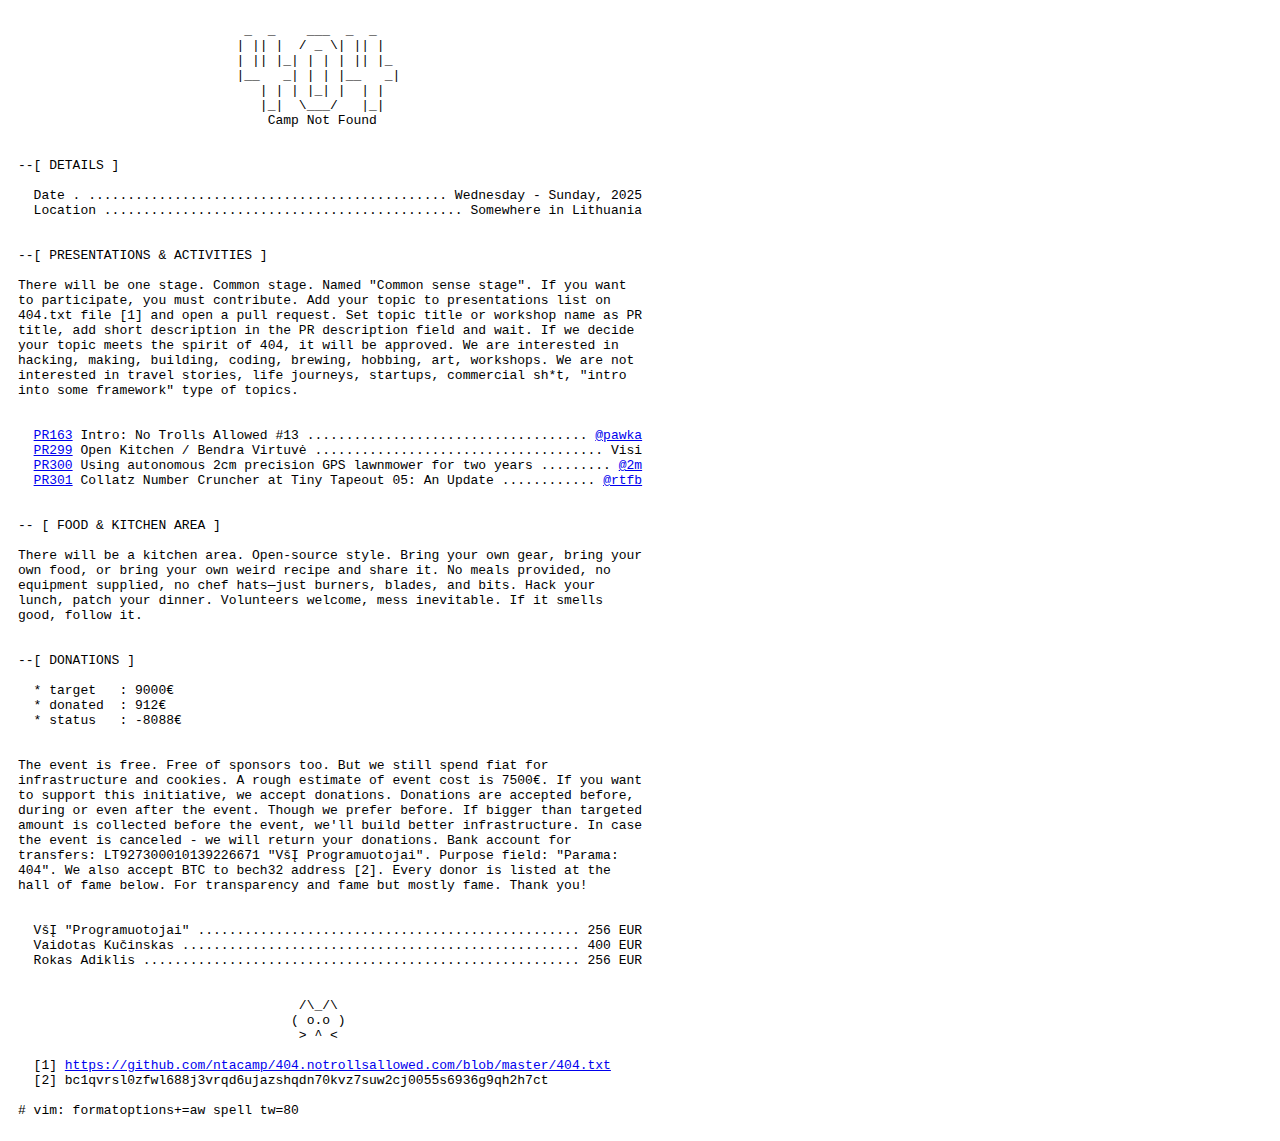
<file: index.html>
<!DOCTYPE html>
<html lang="en">
<head>
    <meta charset="UTF-8">
    <meta name="viewport" content="width=device-width, initial-scale=1.0">
    <title>404</title>
    <style>
        pre {
            word-wrap: break-word;
            padding: 10px;
            border-radius: 5px;
            max-width: 100%;
            box-sizing: border-box;
            overflow-x: auto;
        }
    </style>
</head>
<body>
<pre>
                             _  _    ___  _  _
                            | || |  / _ \| || |
                            | || |_| | | | || |_
                            |__   _| | | |__   _|
                               | | | |_| |  | |
                               |_|  \___/   |_|
                                Camp Not Found


--[ DETAILS ]

  Date . .............................................. Wednesday - Sunday, 2025
  Location .............................................. Somewhere in Lithuania


--[ PRESENTATIONS & ACTIVITIES ]

There will be one stage. Common stage. Named "Common sense stage". If you want
to participate, you must contribute. Add your topic to presentations list on
404.txt file [1] and open a pull request. Set topic title or workshop name as PR
title, add short description in the PR description field and wait. If we decide
your topic meets the spirit of 404, it will be approved. We are interested in
hacking, making, building, coding, brewing, hobbing, art, workshops. We are not
interested in travel stories, life journeys, startups, commercial sh*t, "intro
into some framework" type of topics.


  <a href="https://github.com/ntacamp/404.notrollsallowed.com/pull/163">PR163</a> Intro: No Trolls Allowed #13 .................................... <a href="https://github.com/pawka">@pawka</a>
  <a href="https://github.com/ntacamp/404.notrollsallowed.com/pull/299">PR299</a> Open Kitchen / Bendra Virtuvė ..................................... Visi
  <a href="https://github.com/ntacamp/404.notrollsallowed.com/pull/300">PR300</a> Using autonomous 2cm precision GPS lawnmower for two years ......... <a href="https://github.com/2m">@2m</a>
  <a href="https://github.com/ntacamp/404.notrollsallowed.com/pull/301">PR301</a> Collatz Number Cruncher at Tiny Tapeout 05: An Update ............ <a href="https://github.com/rtfb">@rtfb</a>


-- [ FOOD & KITCHEN AREA ]

There will be a kitchen area. Open-source style. Bring your own gear, bring your
own food, or bring your own weird recipe and share it. No meals provided, no
equipment supplied, no chef hats—just burners, blades, and bits. Hack your
lunch, patch your dinner. Volunteers welcome, mess inevitable. If it smells
good, follow it.


--[ DONATIONS ]

  * target   : 9000€
  * donated  : 912€
  * status   : -8088€


The event is free. Free of sponsors too. But we still spend fiat for
infrastructure and cookies. A rough estimate of event cost is 7500€. If you want
to support this initiative, we accept donations. Donations are accepted before,
during or even after the event. Though we prefer before. If bigger than targeted
amount is collected before the event, we'll build better infrastructure. In case
the event is canceled - we will return your donations. Bank account for
transfers: LT927300010139226671 "VšĮ Programuotojai". Purpose field: "Parama:
404". We also accept BTC to bech32 address [2]. Every donor is listed at the
hall of fame below. For transparency and fame but mostly fame. Thank you!


  VšĮ "Programuotojai" ................................................. 256 EUR
  Vaidotas Kučinskas ................................................... 400 EUR
  Rokas Adiklis ........................................................ 256 EUR


                                    /\_/\
                                   ( o.o )
                                    > ^ <

  [1] <a href="https://github.com/ntacamp/404.notrollsallowed.com/blob/master/404.txt">https://github.com/ntacamp/404.notrollsallowed.com/blob/master/404.txt</a>
  [2] bc1qvrsl0zfwl688j3vrqd6ujazshqdn70kvz7suw2cj0055s6936g9qh2h7ct

# vim: formatoptions+=aw spell tw=80
</pre>
</body>
</html>
</file>
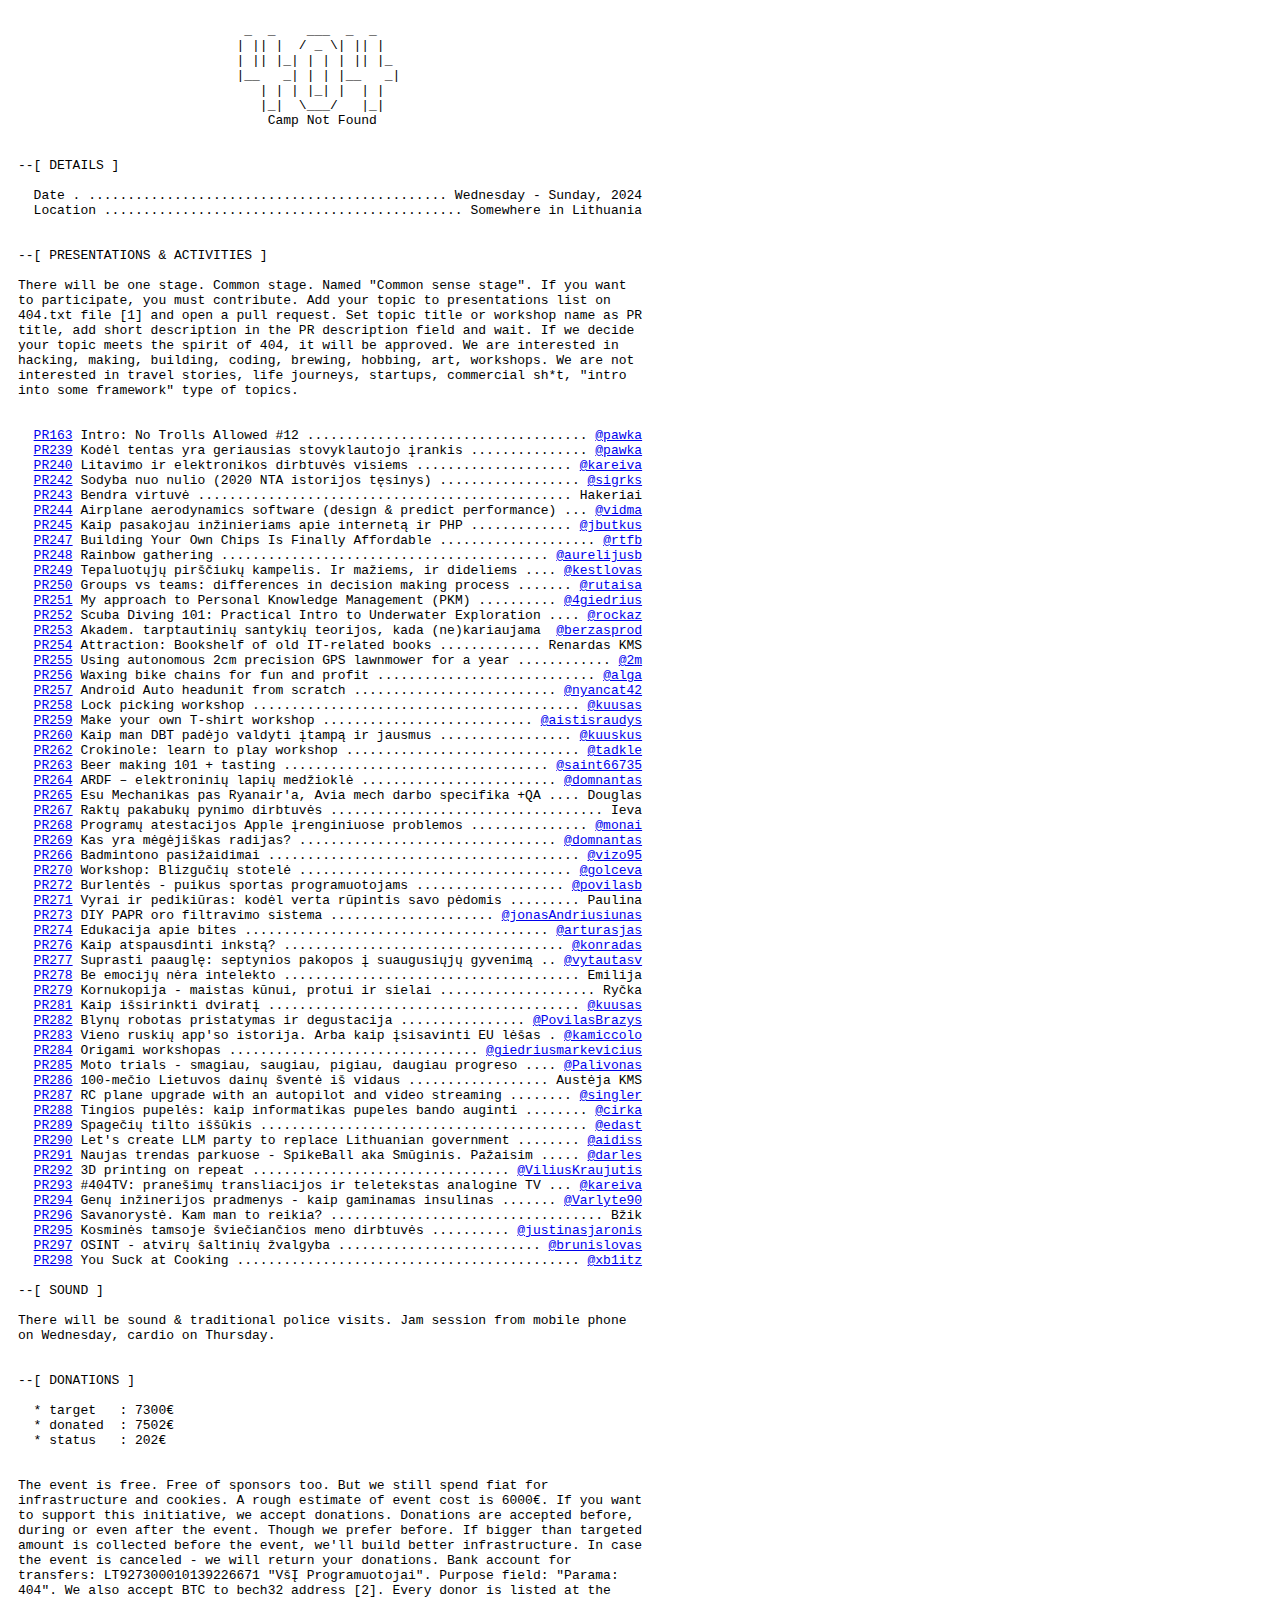
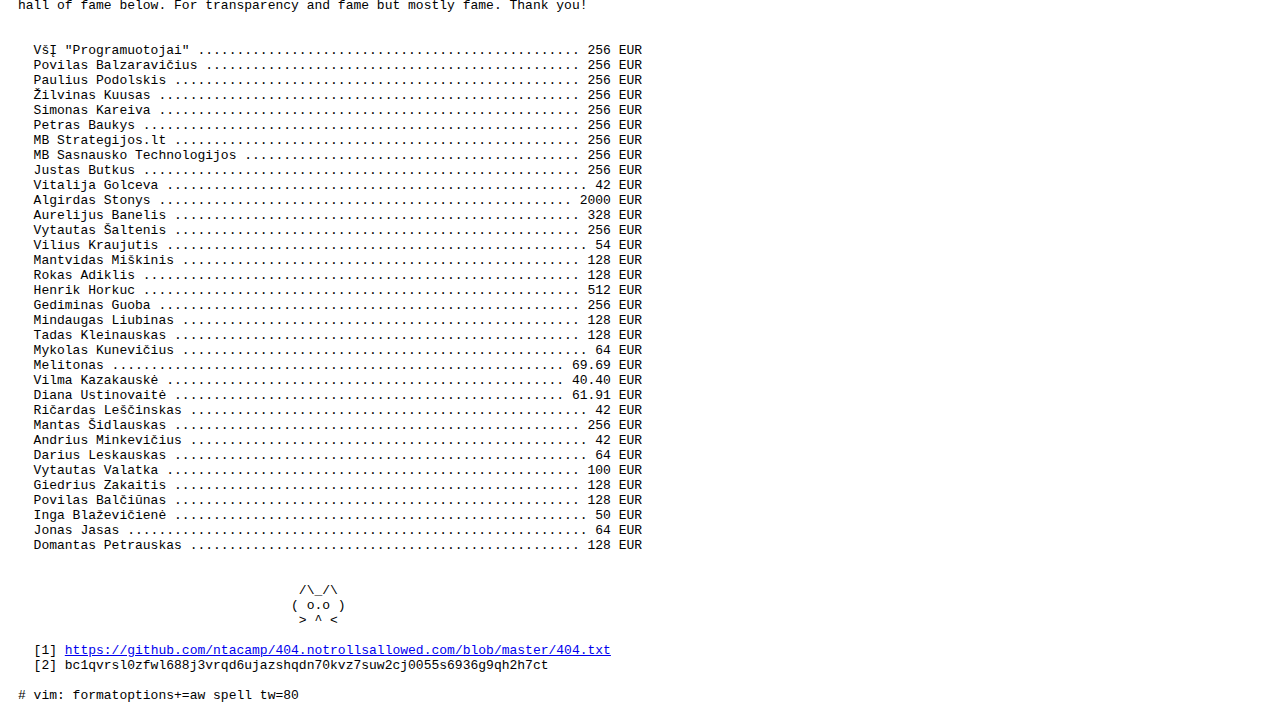
<file: 2024/index.html>
<!DOCTYPE html>
<html lang="en">
<head>
    <meta charset="UTF-8">
    <meta name="viewport" content="width=device-width, initial-scale=1.0">
    <title>404</title>
    <style>
        pre {
            word-wrap: break-word;
            padding: 10px;
            border-radius: 5px;
            max-width: 100%;
            box-sizing: border-box;
            overflow-x: auto;
        }
    </style>
</head>
<body>
<pre>
                             _  _    ___  _  _
                            | || |  / _ \| || |
                            | || |_| | | | || |_
                            |__   _| | | |__   _|
                               | | | |_| |  | |
                               |_|  \___/   |_|
                                Camp Not Found


--[ DETAILS ]

  Date . .............................................. Wednesday - Sunday, 2024
  Location .............................................. Somewhere in Lithuania


--[ PRESENTATIONS & ACTIVITIES ]

There will be one stage. Common stage. Named "Common sense stage". If you want
to participate, you must contribute. Add your topic to presentations list on
404.txt file [1] and open a pull request. Set topic title or workshop name as PR
title, add short description in the PR description field and wait. If we decide
your topic meets the spirit of 404, it will be approved. We are interested in
hacking, making, building, coding, brewing, hobbing, art, workshops. We are not
interested in travel stories, life journeys, startups, commercial sh*t, "intro
into some framework" type of topics.


  <a href="https://github.com/ntacamp/404.notrollsallowed.com/pull/163">PR163</a> Intro: No Trolls Allowed #12 .................................... <a href="https://github.com/pawka">@pawka</a>
  <a href="https://github.com/ntacamp/404.notrollsallowed.com/pull/239">PR239</a> Kodėl tentas yra geriausias stovyklautojo įrankis ............... <a href="https://github.com/pawka">@pawka</a>
  <a href="https://github.com/ntacamp/404.notrollsallowed.com/pull/240">PR240</a> Litavimo ir elektronikos dirbtuvės visiems .................... <a href="https://github.com/kareiva">@kareiva</a>
  <a href="https://github.com/ntacamp/404.notrollsallowed.com/pull/242">PR242</a> Sodyba nuo nulio (2020 NTA istorijos tęsinys) .................. <a href="https://github.com/sigrks">@sigrks</a>
  <a href="https://github.com/ntacamp/404.notrollsallowed.com/pull/243">PR243</a> Bendra virtuvė ................................................ Hakeriai
  <a href="https://github.com/ntacamp/404.notrollsallowed.com/pull/244">PR244</a> Airplane aerodynamics software (design & predict performance) ... <a href="https://github.com/vidma">@vidma</a>
  <a href="https://github.com/ntacamp/404.notrollsallowed.com/pull/245">PR245</a> Kaip pasakojau inžinieriams apie internetą ir PHP ............. <a href="https://github.com/jbutkus">@jbutkus</a>
  <a href="https://github.com/ntacamp/404.notrollsallowed.com/pull/247">PR247</a> Building Your Own Chips Is Finally Affordable .................... <a href="https://github.com/rtfb">@rtfb</a>
  <a href="https://github.com/ntacamp/404.notrollsallowed.com/pull/248">PR248</a> Rainbow gathering .......................................... <a href="https://github.com/aurelijusb">@aurelijusb</a>
  <a href="https://github.com/ntacamp/404.notrollsallowed.com/pull/249">PR249</a> Tepaluotųjų pirščiukų kampelis. Ir mažiems, ir dideliems .... <a href="https://github.com/kestlovas">@kestlovas</a>
  <a href="https://github.com/ntacamp/404.notrollsallowed.com/pull/250">PR250</a> Groups vs teams: differences in decision making process ....... <a href="https://github.com/rutaisa">@rutaisa</a>
  <a href="https://github.com/ntacamp/404.notrollsallowed.com/pull/251">PR251</a> My approach to Personal Knowledge Management (PKM) .......... <a href="https://github.com/4giedrius">@4giedrius</a>
  <a href="https://github.com/ntacamp/404.notrollsallowed.com/pull/252">PR252</a> Scuba Diving 101: Practical Intro to Underwater Exploration .... <a href="https://github.com/rockaz">@rockaz</a>
  <a href="https://github.com/ntacamp/404.notrollsallowed.com/pull/253">PR253</a> Akadem. tarptautinių santykių teorijos, kada (ne)kariaujama  <a href="https://github.com/berzasprod">@berzasprod</a>
  <a href="https://github.com/ntacamp/404.notrollsallowed.com/pull/254">PR254</a> Attraction: Bookshelf of old IT-related books ............. Renardas KMS
  <a href="https://github.com/ntacamp/404.notrollsallowed.com/pull/255">PR255</a> Using autonomous 2cm precision GPS lawnmower for a year ............ <a href="https://github.com/2m">@2m</a>
  <a href="https://github.com/ntacamp/404.notrollsallowed.com/pull/256">PR256</a> Waxing bike chains for fun and profit ............................ <a href="https://github.com/alga">@alga</a>
  <a href="https://github.com/ntacamp/404.notrollsallowed.com/pull/257">PR257</a> Android Auto headunit from scratch .......................... <a href="https://github.com/nyancat42">@nyancat42</a>
  <a href="https://github.com/ntacamp/404.notrollsallowed.com/pull/258">PR258</a> Lock picking workshop .......................................... <a href="https://github.com/kuusas">@kuusas</a>
  <a href="https://github.com/ntacamp/404.notrollsallowed.com/pull/259">PR259</a> Make your own T-shirt workshop ........................... <a href="https://github.com/aistisraudys">@aistisraudys</a>
  <a href="https://github.com/ntacamp/404.notrollsallowed.com/pull/260">PR260</a> Kaip man DBT padėjo valdyti įtampą ir jausmus ................. <a href="https://github.com/kuuskus">@kuuskus</a>
  <a href="https://github.com/ntacamp/404.notrollsallowed.com/pull/262">PR262</a> Crokinole: learn to play workshop .............................. <a href="https://github.com/tadkle">@tadkle</a>
  <a href="https://github.com/ntacamp/404.notrollsallowed.com/pull/263">PR263</a> Beer making 101 + tasting .................................. <a href="https://github.com/saint66735">@saint66735</a>
  <a href="https://github.com/ntacamp/404.notrollsallowed.com/pull/264">PR264</a> ARDF – elektroninių lapių medžioklė ......................... <a href="https://github.com/domnantas">@domnantas</a>
  <a href="https://github.com/ntacamp/404.notrollsallowed.com/pull/265">PR265</a> Esu Mechanikas pas Ryanair'a, Avia mech darbo specifika +QA .... Douglas
  <a href="https://github.com/ntacamp/404.notrollsallowed.com/pull/267">PR267</a> Raktų pakabukų pynimo dirbtuvės ................................... Ieva
  <a href="https://github.com/ntacamp/404.notrollsallowed.com/pull/268">PR268</a> Programų atestacijos Apple įrenginiuose problemos ............... <a href="https://github.com/monai">@monai</a>
  <a href="https://github.com/ntacamp/404.notrollsallowed.com/pull/269">PR269</a> Kas yra mėgėjiškas radijas? ................................. <a href="https://github.com/domnantas">@domnantas</a>
  <a href="https://github.com/ntacamp/404.notrollsallowed.com/pull/266">PR266</a> Badmintono pasižaidimai ........................................ <a href="https://github.com/vizo95">@vizo95</a>
  <a href="https://github.com/ntacamp/404.notrollsallowed.com/pull/270">PR270</a> Workshop: Blizgučių stotelė ................................... <a href="https://github.com/golceva">@golceva</a>
  <a href="https://github.com/ntacamp/404.notrollsallowed.com/pull/272">PR272</a> Burlentės - puikus sportas programuotojams ................... <a href="https://github.com/povilasb">@povilasb</a>
  <a href="https://github.com/ntacamp/404.notrollsallowed.com/pull/271">PR271</a> Vyrai ir pedikiūras: kodėl verta rūpintis savo pėdomis ......... Paulina
  <a href="https://github.com/ntacamp/404.notrollsallowed.com/pull/273">PR273</a> DIY PAPR oro filtravimo sistema ..................... <a href="https://github.com/jonasAndriusiunas">@jonasAndriusiunas</a>
  <a href="https://github.com/ntacamp/404.notrollsallowed.com/pull/274">PR274</a> Edukacija apie bites ....................................... <a href="https://github.com/arturasjas">@arturasjas</a>
  <a href="https://github.com/ntacamp/404.notrollsallowed.com/pull/276">PR276</a> Kaip atspausdinti inkstą? .................................... <a href="https://github.com/konradas">@konradas</a>
  <a href="https://github.com/ntacamp/404.notrollsallowed.com/pull/277">PR277</a> Suprasti paauglę: septynios pakopos į suaugusiųjų gyvenimą .. <a href="https://github.com/vytautasv">@vytautasv</a>
  <a href="https://github.com/ntacamp/404.notrollsallowed.com/pull/278">PR278</a> Be emocijų nėra intelekto ...................................... Emilija
  <a href="https://github.com/ntacamp/404.notrollsallowed.com/pull/279">PR279</a> Kornukopija - maistas kūnui, protui ir sielai .................... Ryčka
  <a href="https://github.com/ntacamp/404.notrollsallowed.com/pull/281">PR281</a> Kaip išsirinkti dviratį ........................................ <a href="https://github.com/kuusas">@kuusas</a>
  <a href="https://github.com/ntacamp/404.notrollsallowed.com/pull/282">PR282</a> Blynų robotas pristatymas ir degustacija ................ <a href="https://github.com/PovilasBrazys">@PovilasBrazys</a>
  <a href="https://github.com/ntacamp/404.notrollsallowed.com/pull/283">PR283</a> Vieno ruskių app'so istorija. Arba kaip įsisavinti EU lėšas . <a href="https://github.com/kamiccolo">@kamiccolo</a>
  <a href="https://github.com/ntacamp/404.notrollsallowed.com/pull/284">PR284</a> Origami workshopas ................................ <a href="https://github.com/giedriusmarkevicius">@giedriusmarkevicius</a>
  <a href="https://github.com/ntacamp/404.notrollsallowed.com/pull/285">PR285</a> Moto trials - smagiau, saugiau, pigiau, daugiau progreso .... <a href="https://github.com/Palivonas">@Palivonas</a>
  <a href="https://github.com/ntacamp/404.notrollsallowed.com/pull/286">PR286</a> 100-mečio Lietuvos dainų šventė iš vidaus .................. Austėja KMS
  <a href="https://github.com/ntacamp/404.notrollsallowed.com/pull/287">PR287</a> RC plane upgrade with an autopilot and video streaming ........ <a href="https://github.com/singler">@singler</a>
  <a href="https://github.com/ntacamp/404.notrollsallowed.com/pull/288">PR288</a> Tingios pupelės: kaip informatikas pupeles bando auginti ........ <a href="https://github.com/cirka">@cirka</a>
  <a href="https://github.com/ntacamp/404.notrollsallowed.com/pull/289">PR289</a> Spagečių tilto iššūkis .......................................... <a href="https://github.com/edast">@edast</a>
  <a href="https://github.com/ntacamp/404.notrollsallowed.com/pull/290">PR290</a> Let's create LLM party to replace Lithuanian government ........ <a href="https://github.com/aidiss">@aidiss</a>
  <a href="https://github.com/ntacamp/404.notrollsallowed.com/pull/291">PR291</a> Naujas trendas parkuose - SpikeBall aka Smūginis. Pažaisim ..... <a href="https://github.com/darles">@darles</a>
  <a href="https://github.com/ntacamp/404.notrollsallowed.com/pull/292">PR292</a> 3D printing on repeat ................................. <a href="https://github.com/ViliusKraujutis">@ViliusKraujutis</a>
  <a href="https://github.com/ntacamp/404.notrollsallowed.com/pull/293">PR293</a> #404TV: pranešimų transliacijos ir teletekstas analogine TV ... <a href="https://github.com/kareiva">@kareiva</a>
  <a href="https://github.com/ntacamp/404.notrollsallowed.com/pull/294">PR294</a> Genų inžinerijos pradmenys - kaip gaminamas insulinas ....... <a href="https://github.com/Varlyte90">@Varlyte90</a>
  <a href="https://github.com/ntacamp/404.notrollsallowed.com/pull/296">PR296</a> Savanorystė. Kam man to reikia? ................................... Bžik
  <a href="https://github.com/ntacamp/404.notrollsallowed.com/pull/295">PR295</a> Kosminės tamsoje šviečiančios meno dirbtuvės .......... <a href="https://github.com/justinasjaronis">@justinasjaronis</a>
  <a href="https://github.com/ntacamp/404.notrollsallowed.com/pull/297">PR297</a> OSINT - atvirų šaltinių žvalgyba .......................... <a href="https://github.com/brunislovas">@brunislovas</a>
  <a href="https://github.com/ntacamp/404.notrollsallowed.com/pull/298">PR298</a> You Suck at Cooking ............................................ <a href="https://github.com/xb1itz">@xb1itz</a>

--[ SOUND ]

There will be sound & traditional police visits. Jam session from mobile phone
on Wednesday, cardio on Thursday.


--[ DONATIONS ]

  * target   : 7300€
  * donated  : 7502€
  * status   : 202€


The event is free. Free of sponsors too. But we still spend fiat for
infrastructure and cookies. A rough estimate of event cost is 6000€. If you want
to support this initiative, we accept donations. Donations are accepted before,
during or even after the event. Though we prefer before. If bigger than targeted
amount is collected before the event, we'll build better infrastructure. In case
the event is canceled - we will return your donations. Bank account for
transfers: LT927300010139226671 "VšĮ Programuotojai". Purpose field: "Parama:
404". We also accept BTC to bech32 address [2]. Every donor is listed at the
hall of fame below. For transparency and fame but mostly fame. Thank you!


  VšĮ "Programuotojai" ................................................. 256 EUR
  Povilas Balzaravičius ................................................ 256 EUR
  Paulius Podolskis .................................................... 256 EUR
  Žilvinas Kuusas ...................................................... 256 EUR
  Simonas Kareiva ...................................................... 256 EUR
  Petras Baukys ........................................................ 256 EUR
  MB Strategijos.lt .................................................... 256 EUR
  MB Sasnausko Technologijos ........................................... 256 EUR
  Justas Butkus ........................................................ 256 EUR
  Vitalija Golceva ...................................................... 42 EUR
  Algirdas Stonys ..................................................... 2000 EUR
  Aurelijus Banelis .................................................... 328 EUR
  Vytautas Šaltenis .................................................... 256 EUR
  Vilius Kraujutis ...................................................... 54 EUR
  Mantvidas Miškinis ................................................... 128 EUR
  Rokas Adiklis ........................................................ 128 EUR
  Henrik Horkuc ........................................................ 512 EUR
  Gediminas Guoba ...................................................... 256 EUR
  Mindaugas Liubinas ................................................... 128 EUR
  Tadas Kleinauskas .................................................... 128 EUR
  Mykolas Kunevičius .................................................... 64 EUR
  Melitonas .......................................................... 69.69 EUR
  Vilma Kazakauskė ................................................... 40.40 EUR
  Diana Ustinovaitė .................................................. 61.91 EUR
  Ričardas Leščinskas ................................................... 42 EUR
  Mantas Šidlauskas .................................................... 256 EUR
  Andrius Minkevičius ................................................... 42 EUR
  Darius Leskauskas ..................................................... 64 EUR
  Vytautas Valatka ..................................................... 100 EUR
  Giedrius Zakaitis .................................................... 128 EUR
  Povilas Balčiūnas .................................................... 128 EUR
  Inga Blaževičienė ..................................................... 50 EUR
  Jonas Jasas ........................................................... 64 EUR
  Domantas Petrauskas .................................................. 128 EUR


                                    /\_/\
                                   ( o.o )
                                    > ^ <

  [1] <a href="https://github.com/ntacamp/404.notrollsallowed.com/blob/master/404.txt">https://github.com/ntacamp/404.notrollsallowed.com/blob/master/404.txt</a>
  [2] bc1qvrsl0zfwl688j3vrqd6ujazshqdn70kvz7suw2cj0055s6936g9qh2h7ct

# vim: formatoptions+=aw spell tw=80
</pre>
</body>
</html>
</file>
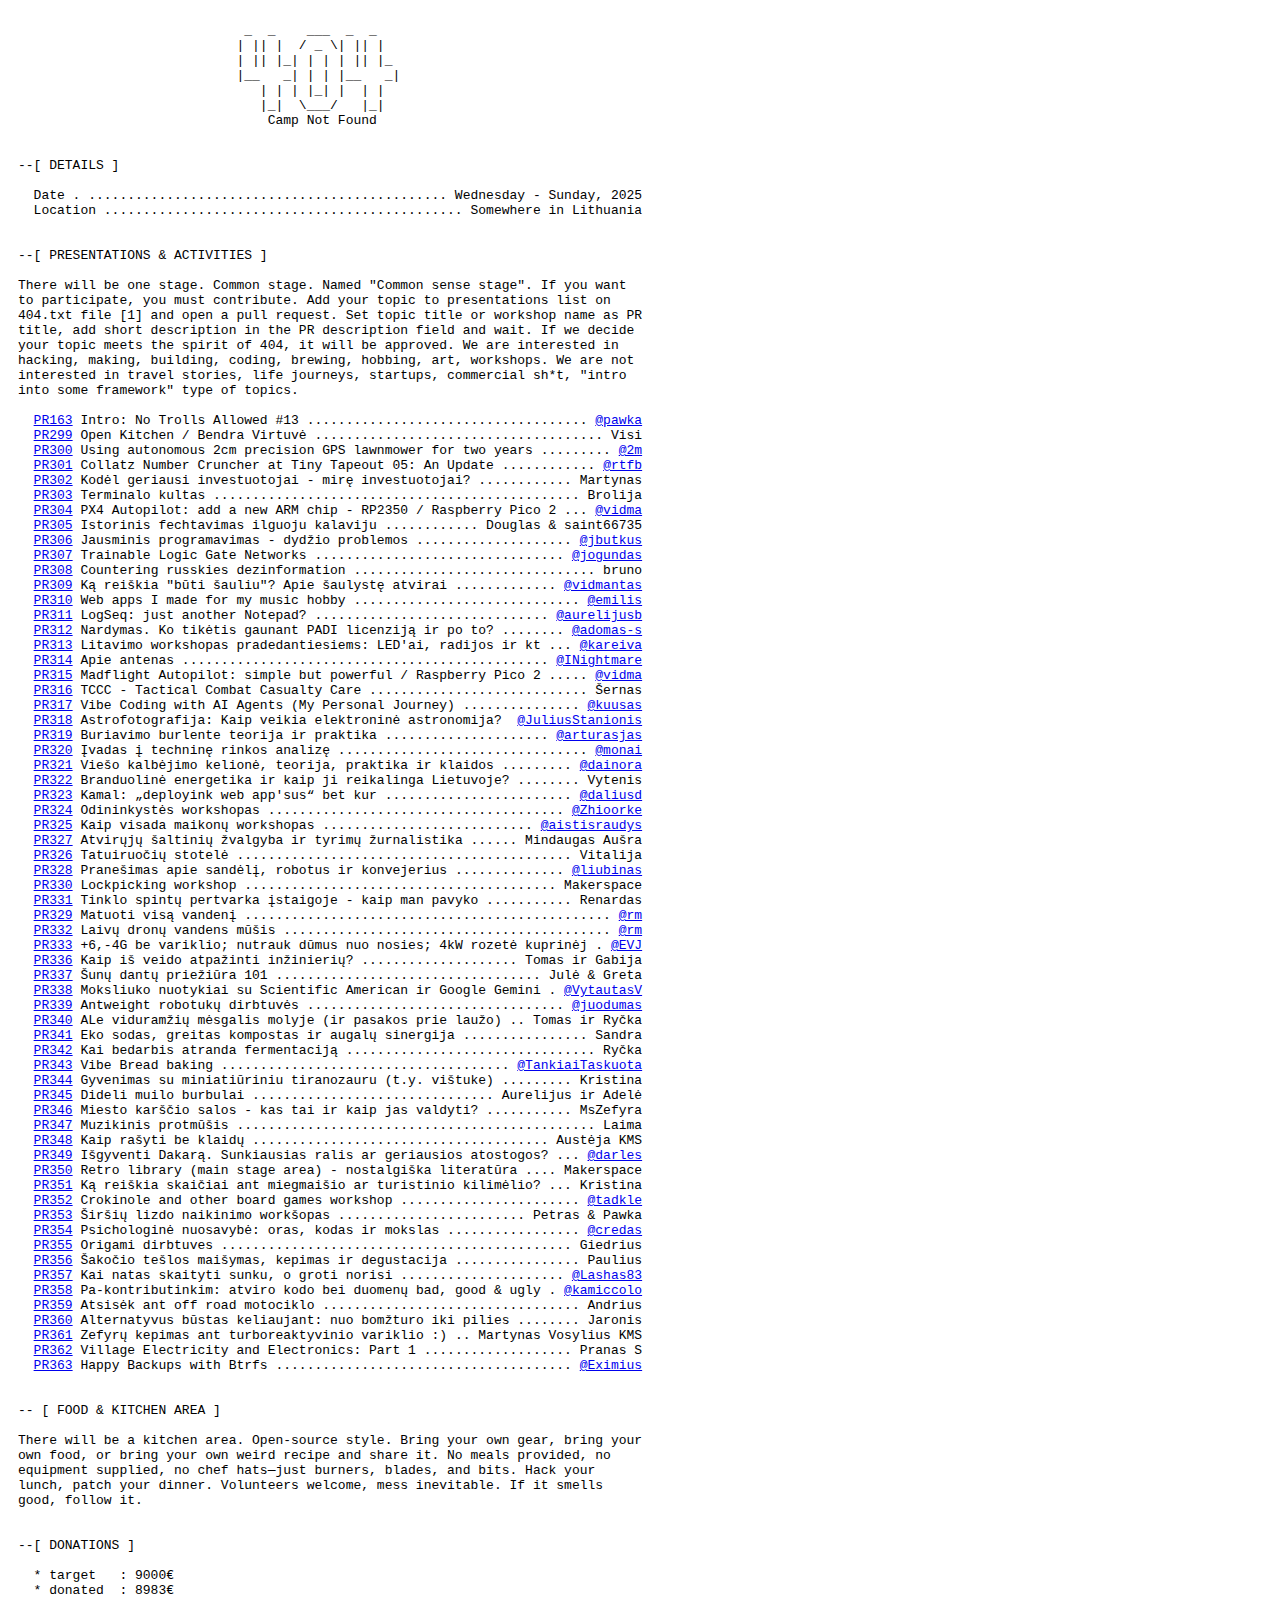
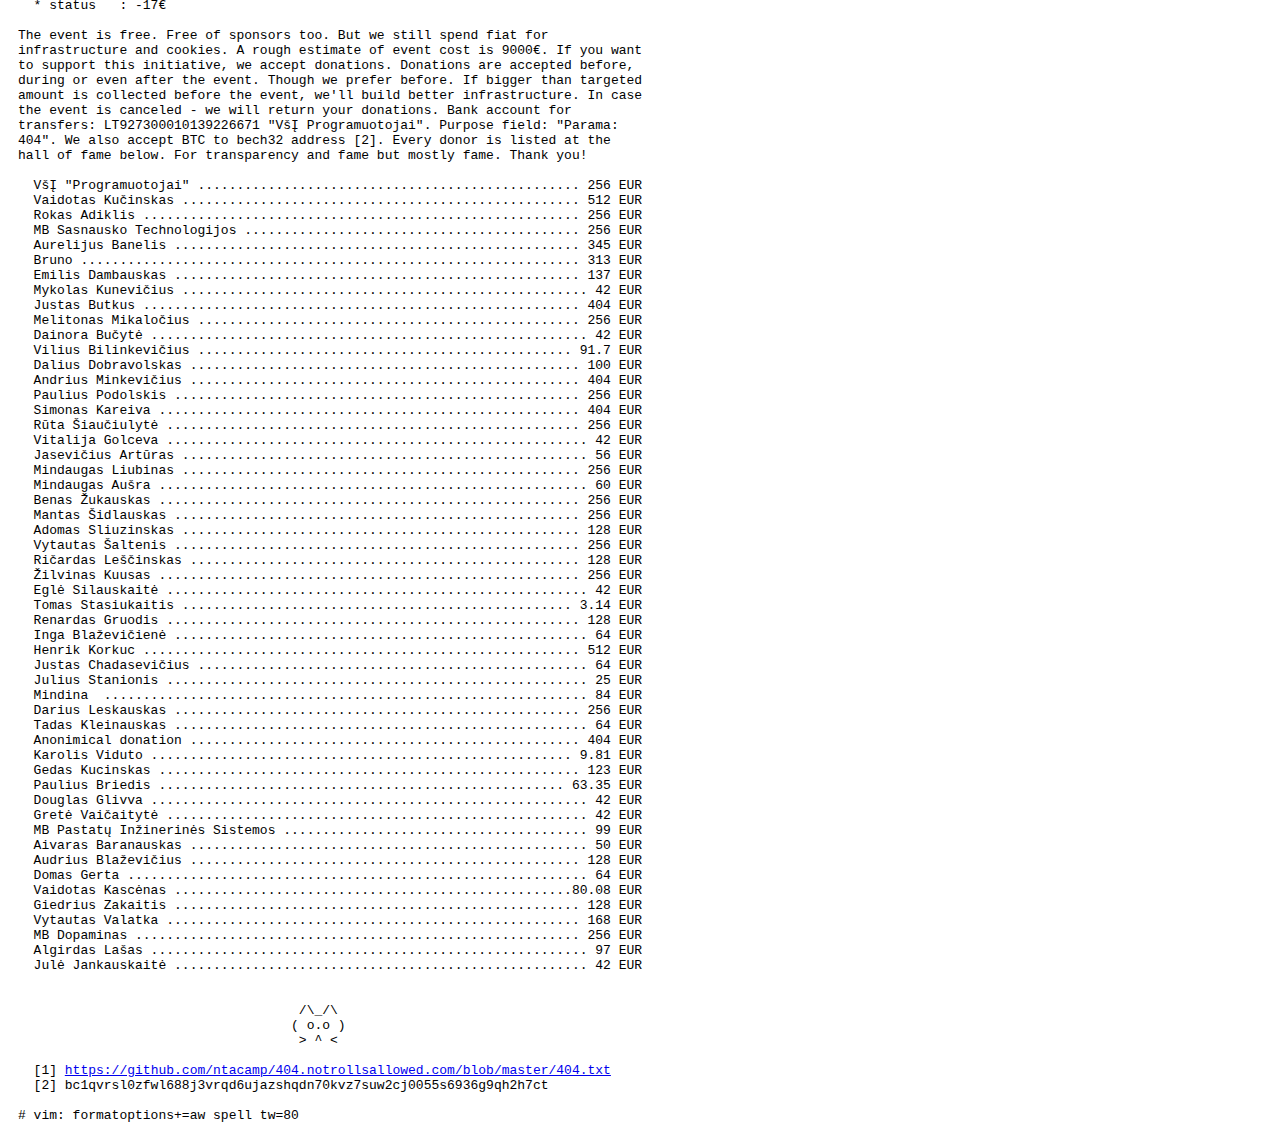
<file: 2025/index.html>
<!DOCTYPE html>
<html lang="en">
<head>
    <meta charset="UTF-8">
    <meta name="viewport" content="width=device-width, initial-scale=1.0">
    <title>404</title>
    <style>
        pre {
            word-wrap: break-word;
            padding: 10px;
            border-radius: 5px;
            max-width: 100%;
            box-sizing: border-box;
            overflow-x: auto;
        }
    </style>
</head>
<body>
<pre>
                             _  _    ___  _  _
                            | || |  / _ \| || |
                            | || |_| | | | || |_
                            |__   _| | | |__   _|
                               | | | |_| |  | |
                               |_|  \___/   |_|
                                Camp Not Found


--[ DETAILS ]

  Date . .............................................. Wednesday - Sunday, 2025
  Location .............................................. Somewhere in Lithuania


--[ PRESENTATIONS & ACTIVITIES ]

There will be one stage. Common stage. Named "Common sense stage". If you want
to participate, you must contribute. Add your topic to presentations list on
404.txt file [1] and open a pull request. Set topic title or workshop name as PR
title, add short description in the PR description field and wait. If we decide
your topic meets the spirit of 404, it will be approved. We are interested in
hacking, making, building, coding, brewing, hobbing, art, workshops. We are not
interested in travel stories, life journeys, startups, commercial sh*t, "intro
into some framework" type of topics.

  <a href="https://github.com/ntacamp/404.notrollsallowed.com/pull/163">PR163</a> Intro: No Trolls Allowed #13 .................................... <a href="https://github.com/pawka">@pawka</a>
  <a href="https://github.com/ntacamp/404.notrollsallowed.com/pull/299">PR299</a> Open Kitchen / Bendra Virtuvė ..................................... Visi
  <a href="https://github.com/ntacamp/404.notrollsallowed.com/pull/300">PR300</a> Using autonomous 2cm precision GPS lawnmower for two years ......... <a href="https://github.com/2m">@2m</a>
  <a href="https://github.com/ntacamp/404.notrollsallowed.com/pull/301">PR301</a> Collatz Number Cruncher at Tiny Tapeout 05: An Update ............ <a href="https://github.com/rtfb">@rtfb</a>
  <a href="https://github.com/ntacamp/404.notrollsallowed.com/pull/302">PR302</a> Kodėl geriausi investuotojai - mirę investuotojai? ............ Martynas
  <a href="https://github.com/ntacamp/404.notrollsallowed.com/pull/303">PR303</a> Terminalo kultas ............................................... Brolija
  <a href="https://github.com/ntacamp/404.notrollsallowed.com/pull/304">PR304</a> PX4 Autopilot: add a new ARM chip - RP2350 / Raspberry Pico 2 ... <a href="https://github.com/vidma">@vidma</a>
  <a href="https://github.com/ntacamp/404.notrollsallowed.com/pull/305">PR305</a> Istorinis fechtavimas ilguoju kalaviju ............ Douglas & saint66735
  <a href="https://github.com/ntacamp/404.notrollsallowed.com/pull/306">PR306</a> Jausminis programavimas - dydžio problemos .................... <a href="https://github.com/jbutkus">@jbutkus</a>
  <a href="https://github.com/ntacamp/404.notrollsallowed.com/pull/307">PR307</a> Trainable Logic Gate Networks ................................ <a href="https://github.com/jogundas">@jogundas</a>
  <a href="https://github.com/ntacamp/404.notrollsallowed.com/pull/308">PR308</a> Countering russkies dezinformation ............................... bruno
  <a href="https://github.com/ntacamp/404.notrollsallowed.com/pull/309">PR309</a> Ką reiškia "būti šauliu"? Apie šaulystę atvirai ............. <a href="https://github.com/vidmantas">@vidmantas</a>
  <a href="https://github.com/ntacamp/404.notrollsallowed.com/pull/310">PR310</a> Web apps I made for my music hobby ............................. <a href="https://github.com/emilis">@emilis</a>
  <a href="https://github.com/ntacamp/404.notrollsallowed.com/pull/311">PR311</a> LogSeq: just another Notepad? .............................. <a href="https://github.com/aurelijusb">@aurelijusb</a>
  <a href="https://github.com/ntacamp/404.notrollsallowed.com/pull/312">PR312</a> Nardymas. Ko tikėtis gaunant PADI licenziją ir po to? ........ <a href="https://github.com/adomas-s">@adomas-s</a>
  <a href="https://github.com/ntacamp/404.notrollsallowed.com/pull/313">PR313</a> Litavimo workshopas pradedantiesiems: LED'ai, radijos ir kt ... <a href="https://github.com/kareiva">@kareiva</a>
  <a href="https://github.com/ntacamp/404.notrollsallowed.com/pull/314">PR314</a> Apie antenas ............................................... <a href="https://github.com/INightmare">@INightmare</a>
  <a href="https://github.com/ntacamp/404.notrollsallowed.com/pull/315">PR315</a> Madflight Autopilot: simple but powerful / Raspberry Pico 2 ..... <a href="https://github.com/vidma">@vidma</a>
  <a href="https://github.com/ntacamp/404.notrollsallowed.com/pull/316">PR316</a> TCCC - Tactical Combat Casualty Care ............................ Šernas
  <a href="https://github.com/ntacamp/404.notrollsallowed.com/pull/317">PR317</a> Vibe Coding with AI Agents (My Personal Journey) ............... <a href="https://github.com/kuusas">@kuusas</a>
  <a href="https://github.com/ntacamp/404.notrollsallowed.com/pull/318">PR318</a> Astrofotografija: Kaip veikia elektroninė astronomija?  <a href="https://github.com/JuliusStanionis">@JuliusStanionis</a>
  <a href="https://github.com/ntacamp/404.notrollsallowed.com/pull/319">PR319</a> Buriavimo burlente teorija ir praktika ..................... <a href="https://github.com/arturasjas">@arturasjas</a>
  <a href="https://github.com/ntacamp/404.notrollsallowed.com/pull/320">PR320</a> Įvadas į techninę rinkos analizę ................................ <a href="https://github.com/monai">@monai</a>
  <a href="https://github.com/ntacamp/404.notrollsallowed.com/pull/321">PR321</a> Viešo kalbėjimo kelionė, teorija, praktika ir klaidos ......... <a href="https://github.com/dainora">@dainora</a>
  <a href="https://github.com/ntacamp/404.notrollsallowed.com/pull/322">PR322</a> Branduolinė energetika ir kaip ji reikalinga Lietuvoje? ........ Vytenis
  <a href="https://github.com/ntacamp/404.notrollsallowed.com/pull/323">PR323</a> Kamal: „deployink web app'sus“ bet kur ........................ <a href="https://github.com/daliusd">@daliusd</a>
  <a href="https://github.com/ntacamp/404.notrollsallowed.com/pull/324">PR324</a> Odininkystės workshopas ...................................... <a href="https://github.com/Zhioorke">@Zhioorke</a>
  <a href="https://github.com/ntacamp/404.notrollsallowed.com/pull/325">PR325</a> Kaip visada maikonų workshopas ........................... <a href="https://github.com/aistisraudys">@aistisraudys</a>
  <a href="https://github.com/ntacamp/404.notrollsallowed.com/pull/327">PR327</a> Atvirųjų šaltinių žvalgyba ir tyrimų žurnalistika ...... Mindaugas Aušra
  <a href="https://github.com/ntacamp/404.notrollsallowed.com/pull/326">PR326</a> Tatuiruočių stotelė ........................................... Vitalija
  <a href="https://github.com/ntacamp/404.notrollsallowed.com/pull/328">PR328</a> Pranešimas apie sandėlį, robotus ir konvejerius .............. <a href="https://github.com/liubinas">@liubinas</a>
  <a href="https://github.com/ntacamp/404.notrollsallowed.com/pull/330">PR330</a> Lockpicking workshop ........................................ Makerspace
  <a href="https://github.com/ntacamp/404.notrollsallowed.com/pull/331">PR331</a> Tinklo spintų pertvarka įstaigoje - kaip man pavyko ........... Renardas
  <a href="https://github.com/ntacamp/404.notrollsallowed.com/pull/329">PR329</a> Matuoti visą vandenį ............................................... <a href="https://github.com/rm">@rm</a>
  <a href="https://github.com/ntacamp/404.notrollsallowed.com/pull/332">PR332</a> Laivų dronų vandens mūšis .......................................... <a href="https://github.com/rm">@rm</a>
  <a href="https://github.com/ntacamp/404.notrollsallowed.com/pull/333">PR333</a> +6,-4G be variklio; nutrauk dūmus nuo nosies; 4kW rozetė kuprinėj . <a href="https://github.com/EVJ">@EVJ</a>
  <a href="https://github.com/ntacamp/404.notrollsallowed.com/pull/336">PR336</a> Kaip iš veido atpažinti inžinierių? .................... Tomas ir Gabija
  <a href="https://github.com/ntacamp/404.notrollsallowed.com/pull/337">PR337</a> Šunų dantų priežiūra 101 .................................. Julė & Greta
  <a href="https://github.com/ntacamp/404.notrollsallowed.com/pull/338">PR338</a> Moksliuko nuotykiai su Scientific American ir Google Gemini . <a href="https://github.com/VytautasV">@VytautasV</a>
  <a href="https://github.com/ntacamp/404.notrollsallowed.com/pull/339">PR339</a> Antweight robotukų dirbtuvės ................................. <a href="https://github.com/juodumas">@juodumas</a>
  <a href="https://github.com/ntacamp/404.notrollsallowed.com/pull/340">PR340</a> ALe viduramžių mėsgalis molyje (ir pasakos prie laužo) .. Tomas ir Ryčka
  <a href="https://github.com/ntacamp/404.notrollsallowed.com/pull/341">PR341</a> Eko sodas, greitas kompostas ir augalų sinergija ................ Sandra
  <a href="https://github.com/ntacamp/404.notrollsallowed.com/pull/342">PR342</a> Kai bedarbis atranda fermentaciją ................................ Ryčka
  <a href="https://github.com/ntacamp/404.notrollsallowed.com/pull/343">PR343</a> Vibe Bread baking ..................................... <a href="https://github.com/TankiaiTaskuota">@TankiaiTaskuota</a>
  <a href="https://github.com/ntacamp/404.notrollsallowed.com/pull/344">PR344</a> Gyvenimas su miniatiūriniu tiranozauru (t.y. vištuke) ......... Kristina
  <a href="https://github.com/ntacamp/404.notrollsallowed.com/pull/345">PR345</a> Dideli muilo burbulai ............................... Aurelijus ir Adelė
  <a href="https://github.com/ntacamp/404.notrollsallowed.com/pull/346">PR346</a> Miesto karščio salos - kas tai ir kaip jas valdyti? ........... MsZefyra
  <a href="https://github.com/ntacamp/404.notrollsallowed.com/pull/347">PR347</a> Muzikinis protmūšis .............................................. Laima
  <a href="https://github.com/ntacamp/404.notrollsallowed.com/pull/348">PR348</a> Kaip rašyti be klaidų ...................................... Austėja KMS
  <a href="https://github.com/ntacamp/404.notrollsallowed.com/pull/349">PR349</a> Išgyventi Dakarą. Sunkiausias ralis ar geriausios atostogos? ... <a href="https://github.com/darles">@darles</a>
  <a href="https://github.com/ntacamp/404.notrollsallowed.com/pull/350">PR350</a> Retro library (main stage area) - nostalgiška literatūra .... Makerspace
  <a href="https://github.com/ntacamp/404.notrollsallowed.com/pull/351">PR351</a> Ką reiškia skaičiai ant miegmaišio ar turistinio kilimėlio? ... Kristina
  <a href="https://github.com/ntacamp/404.notrollsallowed.com/pull/352">PR352</a> Crokinole and other board games workshop ....................... <a href="https://github.com/tadkle">@tadkle</a>
  <a href="https://github.com/ntacamp/404.notrollsallowed.com/pull/353">PR353</a> Širšių lizdo naikinimo workšopas ........................ Petras & Pawka
  <a href="https://github.com/ntacamp/404.notrollsallowed.com/pull/354">PR354</a> Psichologinė nuosavybė: oras, kodas ir mokslas ................. <a href="https://github.com/credas">@credas</a>
  <a href="https://github.com/ntacamp/404.notrollsallowed.com/pull/355">PR355</a> Origami dirbtuves ............................................. Giedrius
  <a href="https://github.com/ntacamp/404.notrollsallowed.com/pull/356">PR356</a> Šakočio tešlos maišymas, kepimas ir degustacija ................ Paulius
  <a href="https://github.com/ntacamp/404.notrollsallowed.com/pull/357">PR357</a> Kai natas skaityti sunku, o groti norisi ..................... <a href="https://github.com/Lashas83">@Lashas83</a>
  <a href="https://github.com/ntacamp/404.notrollsallowed.com/pull/358">PR358</a> Pa-kontributinkim: atviro kodo bei duomenų bad, good & ugly . <a href="https://github.com/kamiccolo">@kamiccolo</a>
  <a href="https://github.com/ntacamp/404.notrollsallowed.com/pull/359">PR359</a> Atsisėk ant off road motociklo ................................. Andrius
  <a href="https://github.com/ntacamp/404.notrollsallowed.com/pull/360">PR360</a> Alternatyvus būstas keliaujant: nuo bomžturo iki pilies ........ Jaronis
  <a href="https://github.com/ntacamp/404.notrollsallowed.com/pull/361">PR361</a> Zefyrų kepimas ant turboreaktyvinio variklio :) .. Martynas Vosylius KMS
  <a href="https://github.com/ntacamp/404.notrollsallowed.com/pull/362">PR362</a> Village Electricity and Electronics: Part 1 ................... Pranas S
  <a href="https://github.com/ntacamp/404.notrollsallowed.com/pull/363">PR363</a> Happy Backups with Btrfs ...................................... <a href="https://github.com/Eximius">@Eximius</a>


-- [ FOOD & KITCHEN AREA ]

There will be a kitchen area. Open-source style. Bring your own gear, bring your
own food, or bring your own weird recipe and share it. No meals provided, no
equipment supplied, no chef hats—just burners, blades, and bits. Hack your
lunch, patch your dinner. Volunteers welcome, mess inevitable. If it smells
good, follow it.


--[ DONATIONS ]

  * target   : 9000€
  * donated  : 8983€
  * status   : -17€

The event is free. Free of sponsors too. But we still spend fiat for
infrastructure and cookies. A rough estimate of event cost is 9000€. If you want
to support this initiative, we accept donations. Donations are accepted before,
during or even after the event. Though we prefer before. If bigger than targeted
amount is collected before the event, we'll build better infrastructure. In case
the event is canceled - we will return your donations. Bank account for
transfers: LT927300010139226671 "VšĮ Programuotojai". Purpose field: "Parama:
404". We also accept BTC to bech32 address [2]. Every donor is listed at the
hall of fame below. For transparency and fame but mostly fame. Thank you!

  VšĮ "Programuotojai" ................................................. 256 EUR
  Vaidotas Kučinskas ................................................... 512 EUR
  Rokas Adiklis ........................................................ 256 EUR
  MB Sasnausko Technologijos ........................................... 256 EUR
  Aurelijus Banelis .................................................... 345 EUR
  Bruno ................................................................ 313 EUR
  Emilis Dambauskas .................................................... 137 EUR
  Mykolas Kunevičius .................................................... 42 EUR
  Justas Butkus ........................................................ 404 EUR
  Melitonas Mikaločius ................................................. 256 EUR
  Dainora Bučytė ........................................................ 42 EUR
  Vilius Bilinkevičius ................................................ 91.7 EUR
  Dalius Dobravolskas .................................................. 100 EUR
  Andrius Minkevičius .................................................. 404 EUR
  Paulius Podolskis .................................................... 256 EUR
  Simonas Kareiva ...................................................... 404 EUR
  Rūta Šiaučiulytė ..................................................... 256 EUR
  Vitalija Golceva ...................................................... 42 EUR
  Jasevičius Artūras .................................................... 56 EUR
  Mindaugas Liubinas ................................................... 256 EUR
  Mindaugas Aušra ....................................................... 60 EUR
  Benas Žukauskas ...................................................... 256 EUR
  Mantas Šidlauskas .................................................... 256 EUR
  Adomas Sliuzinskas ................................................... 128 EUR
  Vytautas Šaltenis .................................................... 256 EUR
  Ričardas Leščinskas .................................................. 128 EUR
  Žilvinas Kuusas ...................................................... 256 EUR
  Eglė Silauskaitė ...................................................... 42 EUR
  Tomas Stasiukaitis .................................................. 3.14 EUR
  Renardas Gruodis ..................................................... 128 EUR
  Inga Blaževičienė ..................................................... 64 EUR
  Henrik Korkuc ........................................................ 512 EUR
  Justas Chadasevičius .................................................. 64 EUR
  Julius Stanionis ...................................................... 25 EUR
  Mindina  .............................................................. 84 EUR
  Darius Leskauskas .................................................... 256 EUR
  Tadas Kleinauskas ..................................................... 64 EUR
  Anonimical donation .................................................. 404 EUR
  Karolis Viduto ...................................................... 9.81 EUR
  Gedas Kucinskas ...................................................... 123 EUR
  Paulius Briedis .................................................... 63.35 EUR
  Douglas Glivva ........................................................ 42 EUR
  Gretė Vaičaitytė ...................................................... 42 EUR
  MB Pastatų Inžinerinės Sistemos ....................................... 99 EUR
  Aivaras Baranauskas ................................................... 50 EUR
  Audrius Blaževičius .................................................. 128 EUR
  Domas Gerta ........................................................... 64 EUR
  Vaidotas Kascėnas ...................................................80.08 EUR
  Giedrius Zakaitis .................................................... 128 EUR
  Vytautas Valatka ..................................................... 168 EUR
  MB Dopaminas ......................................................... 256 EUR
  Algirdas Lašas ........................................................ 97 EUR
  Julė Jankauskaitė ..................................................... 42 EUR


                                    /\_/\
                                   ( o.o )
                                    > ^ <

  [1] <a href="https://github.com/ntacamp/404.notrollsallowed.com/blob/master/404.txt">https://github.com/ntacamp/404.notrollsallowed.com/blob/master/404.txt</a>
  [2] bc1qvrsl0zfwl688j3vrqd6ujazshqdn70kvz7suw2cj0055s6936g9qh2h7ct

# vim: formatoptions+=aw spell tw=80
</pre>
</body>
</html>
</file>
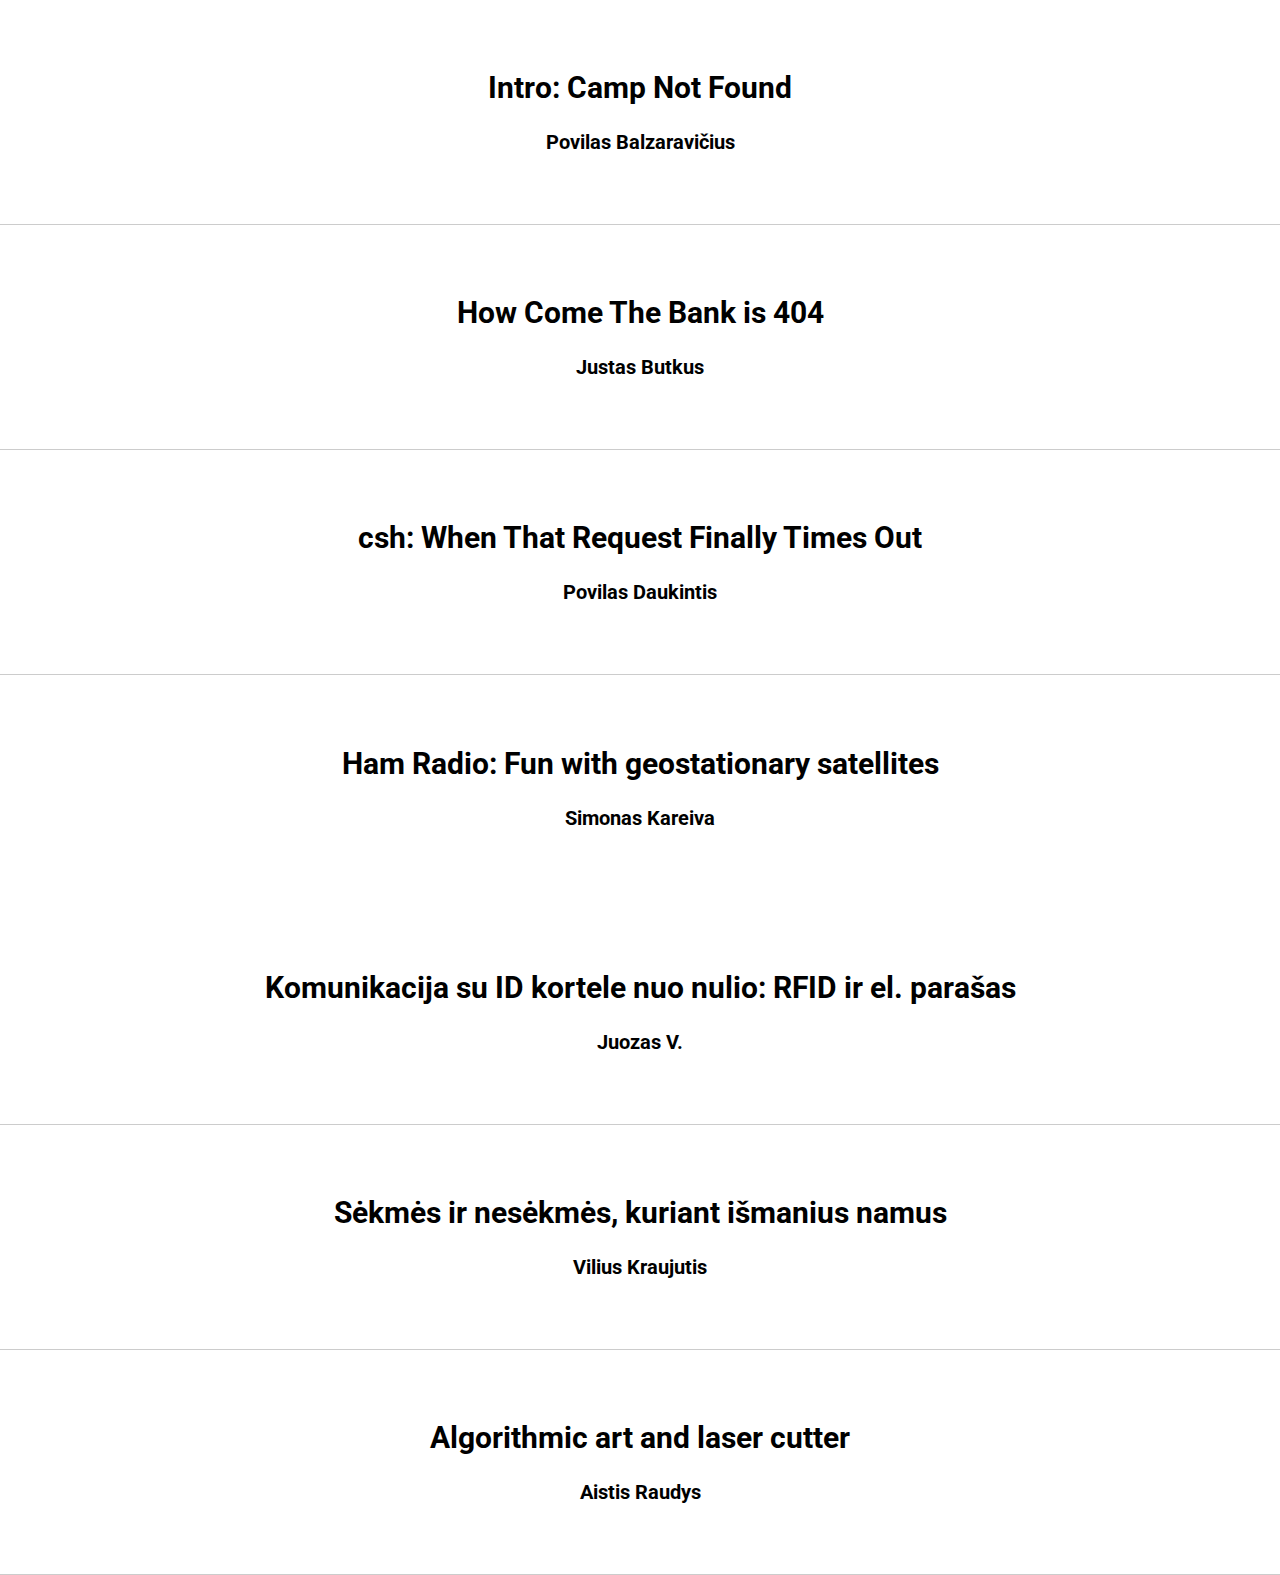
<file: print.html>
<html>
  <head>
    <meta name="viewport" content="width=device-width, initial-scale=1.0">
    <title>404 | Camp Not Found</title>
    <link rel="stylesheet" href="/styles.css?v=1.0">
    <link rel="shortcut icon" href="/icon.png"/>
    <link href="https://fonts.googleapis.com/css2?family=Roboto:wght@300;400;700&display=swap" rel="stylesheet">
  </head>
  
  <body class="print">

    <div class="topic">
      <h2>Intro: Camp Not Found</h2>
      <h3>Povilas Balzaravičius</h3>
    </div>
    <div class="topic">
      <h2>How Come The Bank is 404</h2>
      <h3>Justas Butkus</h3>
    </div>
    <div class="topic">
      <h2>csh: When That Request Finally Times Out</h2>
      <h3>Povilas Daukintis</h3>
    </div>
    <div class="topic">
      <h2>Ham Radio: Fun with geostationary satellites</h2>
      <h3>Simonas Kareiva</h3>
    </div>

    <div class="topic">
      <h2>Komunikacija su ID kortele nuo nulio: RFID ir el. parašas</h2>
      <h3>Juozas V.</h3>
    </div>
    <div class="topic">
      <h2>Sėkmės ir nesėkmės, kuriant išmanius namus</h2>
      <h3>Vilius Kraujutis</h3>
    </div>
    <div class="topic">
      <h2>Algorithmic art and laser cutter</h2>
      <h3>Aistis Raudys</h3>
    </div>

  </body>
</html>
</file>
<file: styles.css>
body {
	text-align: center;
}
      
pre {
	display: inline-block; 
	box-sizing: border-box; 
	margin: 0 auto; 
	text-align: left; 
	padding: 20px 60px 60px 20px;
}

.print {
	height: 100%; 
	padding: 0; 
	margin: 0;
	font-family: 'Roboto', sans-serif;
}

.print .topic {
	height: 25%;
    width: 100%;
    display: flex;
    flex-direction: column;
    border-bottom: #ccc 1px solid;
    justify-content: center;
    box-sizing: border-box;
}

.print h2 {
	margin: 0 0 25px;
    font-size: 30px;
}

.print h3 {
	margin: 0;
    font-size: 20px;
}

.print .topic:nth-child(4n + 0) {
	border: none;
}
</file>
